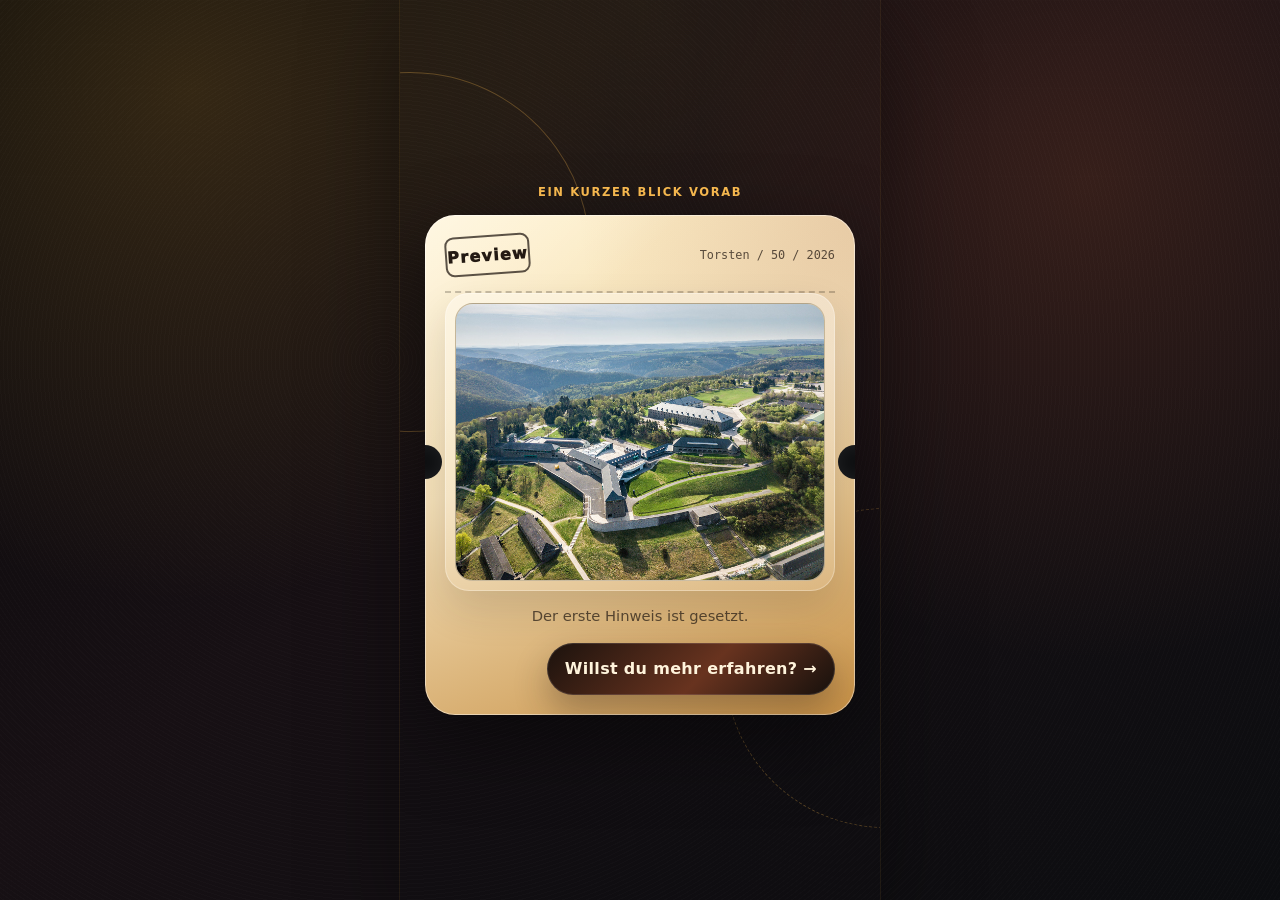
<file: index.html>
<!doctype html>
<html lang="de">
<head>
  <meta charset="utf-8">
  <meta name="viewport" content="width=device-width, initial-scale=1">
  <title>Torsten 50 Tour</title>
  <meta name="description" content="Eine geheimnisvolle Geburtstagskarte für Torsten zum 50.">
  <link rel="stylesheet" href="styles.css">
</head>
<body>
  <main class="page-frame">
    <section class="photo-intro" id="photoIntro" aria-labelledby="photo-title">
      <div class="grain" aria-hidden="true"></div>
      <div class="orbit orbit-one" aria-hidden="true"></div>
      <div class="orbit orbit-two" aria-hidden="true"></div>

      <div class="photo-intro-inner">
        <p class="eyebrow">Ein kurzer Blick vorab</p>

        <div class="photo-card">
          <div class="photo-card-top">
            <span class="photo-stamp">Preview</span>
            <span class="photo-serial">Torsten / 50 / 2026</span>
          </div>

          <div class="photo-stage-wrap">
            <div class="photo-stage" aria-label="Foto-Vorschau">
              <img
                src="Bild.jpg"
                alt="Foto-Vorschau für Torstens Geburtstagskarte"
                class="intro-photo">
            </div>
          </div>

          <p class="photo-hint">
            Der erste Hinweis ist gesetzt.
          </p>

          <div class="photo-action-row">
            <button class="photo-next-button" type="button" data-enter-card>
              Willst du mehr erfahren? <span aria-hidden="true">→</span>
            </button>
          </div>
        </div>
      </div>
    </section>

    <div class="main-content" id="mainContent" hidden>
      <section class="hero" id="start" aria-labelledby="hero-title">
        <div class="orbit orbit-three" aria-hidden="true"></div>

        <div class="hero-inner">
          <p class="eyebrow">Backstage-Zugang freigegeben</p>

          <div class="ticket" aria-label="Geburtstagskarte für Torsten">
            <div class="ticket-top">
              <span class="stamp">T-50</span>
              <span class="serial">No. 1976-2026</span>
            </div>

            <div class="main-mark">
              <span class="number">50</span>
              <span class="route-line" aria-hidden="true"></span>
            </div>

            <h1 id="hero-title">Hallo Torsten.</h1>
            <p class="lead">
              50 Jahre. Viel erlebt.
              Und noch lange nicht fertig.
            </p>

            <div class="badge-row" aria-label="Hinweise auf die Reise">
              <span class="badge">🥾 Wandern</span>
              <span class="badge">🍺 Bier</span>
              <span class="badge">🍖 Essen</span>
              <span class="badge">🧭 Ausflug</span>
            </div>

            <button class="reveal-button" type="button" data-reveal>
              Geheimnis öffnen
            </button>
          </div>

          <p class="under-note">
            Keine Sorge. Es ist alles vorbereitet. Nur noch nicht alles verraten.
          </p>
        </div>
      </section>

      <section class="details" id="details" aria-labelledby="details-title" hidden>
        <div class="details-shell">
          <header class="details-header">
            <p class="eyebrow">Torsten 50 Tour</p>
            <h2 id="details-title">Der Plan ist fast entschlüsselt.</h2>
            <p>
              Ein Ausflug ist vorbereitet. Das Ziel steht fest.
              Das genaue Datum bleibt noch geheim.
            </p>
          </header>

          <section class="pass" aria-label="Tourpass mit Hinweisen">
            <div class="pass-title">
              <span>Backstage-Pass</span>
              <strong>gültig für einen sehr guten Tag</strong>
            </div>

            <div class="perforation" aria-hidden="true"></div>

            <div class="clue-grid">
              <article class="clue">
                <span class="clue-icon">🧭</span>
                <div>
                  <h3>Ausflugsziel</h3>
                  <p>Bekannt. Aber noch nicht für alle. Ein bisschen Spannung muss bleiben.</p>
                </div>
              </article>

              <article class="clue">
                <span class="clue-icon">🌒</span>
                <div>
                  <h3>Datum</h3>
                  <p>Noch unbekannt. Die Wanderschuhe sollten trotzdem bereitstehen.</p>
                </div>
              </article>

              <article class="clue">
                <span class="clue-icon">👥</span>
                <div>
                  <h3>Teilnehmer</h3>
                  <p>Zum Teil bekannt. Der Rest wird später aufgedeckt.</p>
                </div>
              </article>

              <article class="clue">
                <span class="clue-icon">🏨</span>
                <div>
                  <h3>Übernachtung</h3>
                  <p>Hotel bekannt. Ein Schlafplatz ist also gesichert.</p>
                </div>
              </article>

              <article class="clue">
                <span class="clue-icon">🍽️</span>
                <div>
                  <h3>Abendessen</h3>
                  <p>Restaurant bekannt. Der Abend endet nicht mit einem Zufallsplan.</p>
                </div>
              </article>
            </div>
          </section>

          <section class="message-panel" aria-label="Geburtstagsbotschaft">
            <div class="vinyl" aria-hidden="true"></div>
            <div>
              <h2>50 Jahre. Kein leiser Meilenstein.</h2>
              <p>
                Bier, Essen, atemberaubende Aussichten und ein Abend für die Geschichtsbücher.
              </p>
              <p>
                Durst nicht übertreiben. Aber auch nicht komplett ignorieren.
              </p>
            </div>
          </section>

          <section class="final-note" aria-label="Abschluss">
            <p class="large">Alles Weitere wird rechtzeitig enthüllt.</p>
            <p>
              Bis dahin gilt:<br>
              Schuhe bereitstellen. Vorfreude bewahren und hoffen, dass keiner Wehwehchen hat...
            </p>
          </section>

          <section class="sponsor-section" aria-label="Sponsoren">
            <button class="sponsor-card" type="button" data-sponsor-card aria-expanded="false">
              <span class="sponsor-face sponsor-front">
                <span class="sponsor-kicker">Kleingedrucktes</span>
                <strong>Sponsoring by</strong>
                <span class="sponsor-hint">antippen für Details</span>
              </span>

              <span class="sponsor-face sponsor-back">
                <span class="sponsor-kicker">Sponsoring by</span>
                <strong>Die Möglichmacher</strong>

                <span class="sponsor-list">
                  <span class="sponsor-name">Harald, Nicole und Kaya</span>
                  <span class="sponsor-name">Nachbar Axel</span>
                  <span class="sponsor-name">Lia, Pawel, Karin und Alex</span>
                  <span class="sponsor-name">Markus und Heike</span>
                  <span class="sponsor-name">Andreas, Angi, Nena und Paula</span>
                </span>

                <span class="sponsor-hint">nochmal tippen</span>
              </span>
            </button>
          </section>

          <button class="back-button" type="button" data-back>
            Zurück zur Begrüßung
          </button>
        </div>
      </section>
    </div>
  </main>

  <script src="script.js"></script>
</body>
</html>
</file>
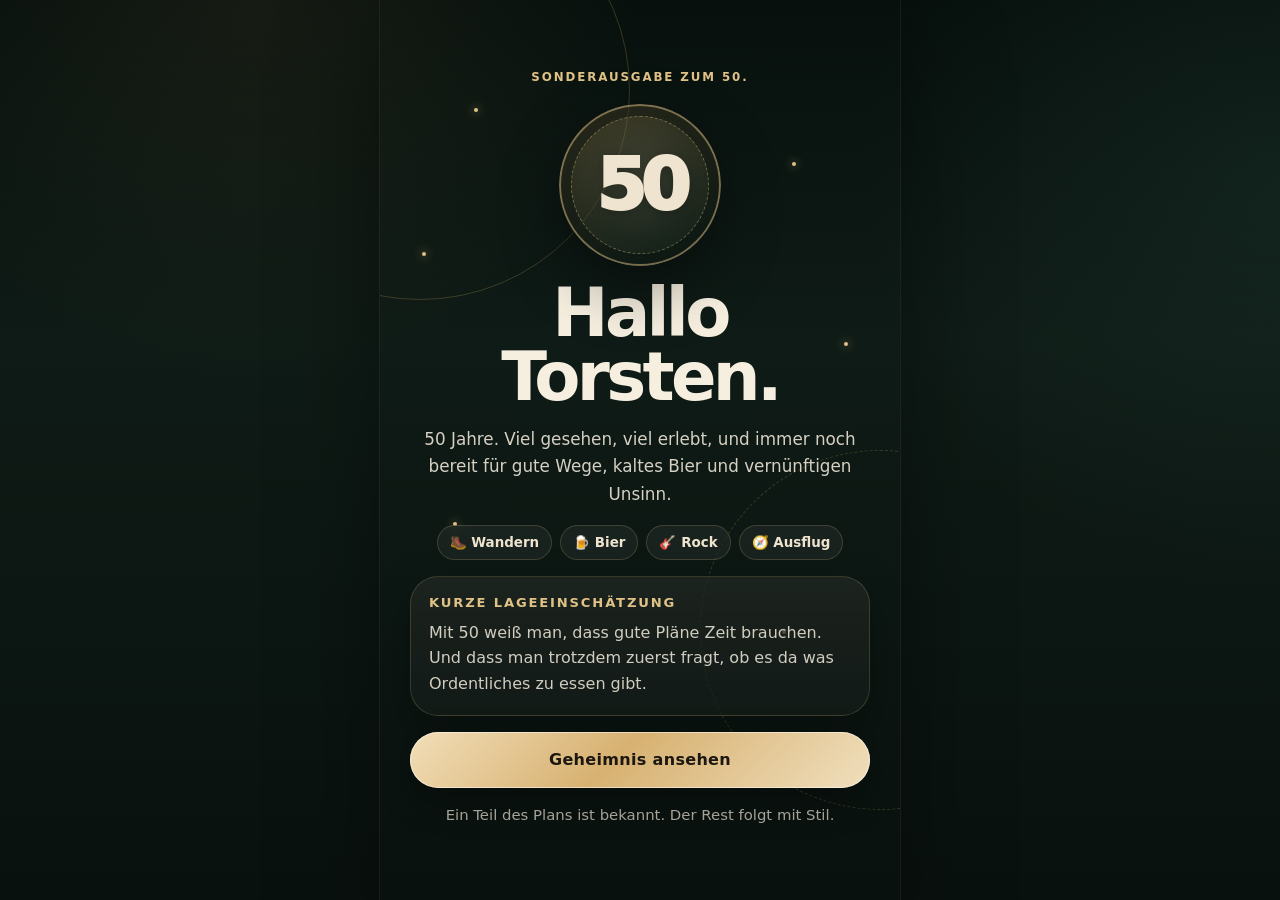
<file: version2 /index.html>
<!doctype html>
<html lang="de">
<head>
  <meta charset="utf-8">
  <meta name="viewport" content="width=device-width, initial-scale=1">
  <title>Torsten 50 – Version 4</title>
  <meta name="description" content="Eine geheimnisvolle Geburtstagskarte für Torsten zum 50.">
  <link rel="stylesheet" href="styles.css">
</head>
<body>
  <main class="page">
    <section class="cover" id="start" aria-labelledby="cover-title">
      <div class="sky" aria-hidden="true">
        <span class="star star-1"></span>
        <span class="star star-2"></span>
        <span class="star star-3"></span>
        <span class="star star-4"></span>
        <span class="star star-5"></span>
        <span class="star star-6"></span>
      </div>

      <div class="topo topo-one" aria-hidden="true"></div>
      <div class="topo topo-two" aria-hidden="true"></div>

      <div class="cover-inner">
        <p class="overline">Sonderausgabe zum 50.</p>

        <div class="crest" aria-hidden="true">
          <div class="crest-ring">
            <span>50</span>
          </div>
        </div>

        <h1 id="cover-title">Hallo Torsten.</h1>

        <p class="intro">
          50 Jahre.
          Viel gesehen, viel erlebt,
          und immer noch bereit für gute Wege, kaltes Bier und vernünftigen Unsinn.
        </p>

        <div class="micro-tags" aria-label="Themen der Karte">
          <span>🥾 Wandern</span>
          <span>🍺 Bier</span>
          <span>🎸 Rock</span>
          <span>🧭 Ausflug</span>
        </div>

        <div class="cover-card">
          <p class="cover-card-title">Kurze Lageeinschätzung</p>
          <p>
            Mit 50 weiß man, dass gute Pläne Zeit brauchen.
            Und dass man trotzdem zuerst fragt, ob es da was Ordentliches zu essen gibt.
          </p>
        </div>

        <button class="open-button" type="button" data-open>
          Geheimnis ansehen
        </button>

        <p class="hint">
          Ein Teil des Plans ist bekannt. Der Rest folgt mit Stil.
        </p>
      </div>
    </section>

    <section class="reveal" id="reveal" aria-labelledby="reveal-title" hidden>
      <div class="reveal-inner">
        <header class="section-head">
          <p class="overline">Route freigegeben</p>
          <h2 id="reveal-title">Der Plan steht. Nur nicht komplett öffentlich.</h2>
          <p>
            Ein Ausflug ist vorbereitet.
            Ziel bekannt. Datum noch offen.
            Hotel und Restaurant stehen.
            Die Mannschaft ist zum Teil bekannt.
            Der Rest bleibt bis auf Weiteres angenehm geheim.
          </p>
        </header>

        <section class="route-board" aria-label="Hinweise zur Reise">
          <div class="route-board-head">
            <span class="small-label">Tourplan</span>
            <span class="small-note">für einen sehr guten Tag</span>
          </div>

          <div class="route-list">
            <article class="stop">
              <div class="stop-pin">1</div>
              <div class="stop-content">
                <h3>Ausflugsziel</h3>
                <p>Bekannt. Aber noch nicht für alle. Ein bisschen Spannung gehört dazu.</p>
              </div>
            </article>

            <article class="stop">
              <div class="stop-pin">2</div>
              <div class="stop-content">
                <h3>Datum</h3>
                <p>Unbekannt. Noch. Das sorgt für Vorfreude und verhindert unnötige Kalenderdiskussionen.</p>
              </div>
            </article>

            <article class="stop">
              <div class="stop-pin">3</div>
              <div class="stop-content">
                <h3>Teilnehmer</h3>
                <p>Zum Teil bekannt. Der Rest taucht rechtzeitig auf. Hoffentlich ausgeschlafen.</p>
              </div>
            </article>

            <article class="stop">
              <div class="stop-pin">4</div>
              <div class="stop-content">
                <h3>Übernachtung</h3>
                <p>Hotel bekannt. Schlafplatz gesichert. Mit 50 muss man nicht mehr so tun, als wäre eine Bank im Freien romantisch genug.</p>
              </div>
            </article>

            <article class="stop">
              <div class="stop-pin">5</div>
              <div class="stop-content">
                <h3>Abendessen</h3>
                <p>Restaurant bekannt. Der Tag endet also mit Plan, Stil und etwas Besserem als einer Notlösung.</p>
              </div>
            </article>
          </div>
        </section>

        <section class="quote-panel" aria-label="Geburtstagsbotschaft">
          <div class="quote-mark">“</div>
          <div class="quote-content">
            <h2>50 ist kein Rückzug. Das ist nur besseres Timing.</h2>
            <p>
              Rock, Aussicht, gutes Essen und ein Abend, der nicht nach Pflichtprogramm klingt.
            </p>
            <p>
              Wanderschuhe bereithalten.
              Den Durst nicht übertreiben.
              Aber auch nicht völlig ignorieren.
            </p>
          </div>
        </section>

        <section class="extras" aria-label="Weitere Hinweise">
          <article class="extra-card">
            <h3>Was man mitbringen sollte</h3>
            <p>Humor. Neugier. Etwas Kondition. Und die seltene Fähigkeit, einen guten Plan nicht kaputtzureden.</p>
          </article>

          <article class="extra-card">
            <h3>Was man mit 50 gelernt hat</h3>
            <p>Dass gute Schuhe wichtig sind. Dass gutes Essen wichtiger ist. Und dass man beides mit Aussicht noch besser findet.</p>
          </article>
        </section>

        <section class="final-block" aria-label="Abschluss">
          <p class="final-big">Alles Weitere wird rechtzeitig enthüllt.</p>
          <p class="final-small">
            Bis dahin gilt: Schuhe bereithalten. Glas nicht verlieren. Haltung bewahren.
          </p>
        </section>

        <button class="back-button" type="button" data-back>
          Zurück zur Begrüßung
        </button>
      </div>
    </section>
  </main>

  <script src="script.js"></script>
</body>
</html>
</file>
<file: styles.css>
:root {
  --bg: #0d0e10;
  --bg-soft: #171318;
  --paper: #f3dfb8;
  --paper-deep: #d6b16d;
  --gold: #d49a33;
  --amber: #ffbf52;
  --rust: #9d4f2f;
  --ink: #241a13;
  --cream: #fff4dc;
  --muted: #b9a78e;
  --line: rgba(255, 191, 82, 0.28);
  --shadow: rgba(0, 0, 0, 0.42);
  --radius-xl: 30px;
  --radius-lg: 20px;
  --radius-md: 16px;
}

* {
  box-sizing: border-box;
}

html {
  scroll-behavior: smooth;
  background: #050506;
}

body {
  margin: 0;
  min-width: 320px;
  color: var(--cream);
  background:
    radial-gradient(circle at 15% 10%, rgba(212, 154, 51, 0.20), transparent 32rem),
    radial-gradient(circle at 85% 20%, rgba(157, 79, 47, 0.24), transparent 30rem),
    linear-gradient(145deg, #09090a 0%, #171014 46%, #0c0d10 100%);
  font-family: Inter, ui-sans-serif, system-ui, -apple-system, BlinkMacSystemFont, "Segoe UI", sans-serif;
  overflow-x: hidden;
}

body::before {
  content: "";
  position: fixed;
  inset: 0;
  pointer-events: none;
  opacity: 0.14;
  background-image:
    linear-gradient(rgba(255, 255, 255, 0.07) 1px, transparent 1px),
    linear-gradient(90deg, rgba(255, 255, 255, 0.05) 1px, transparent 1px);
  background-size: 44px 44px;
  mask-image: linear-gradient(to bottom, black, transparent 80%);
}

button {
  font: inherit;
}

[hidden] {
  display: none !important;
}

.page-frame {
  width: 100%;
  max-width: 480px;
  min-height: 100svh;
  margin: 0 auto;
  position: relative;
  overflow: hidden;
  background:
    radial-gradient(circle at 50% 0%, rgba(255, 191, 82, 0.08), transparent 22rem),
    rgba(13, 14, 16, 0.12);
}

.grain {
  position: fixed;
  inset: 0;
  z-index: -2;
  pointer-events: none;
  opacity: 0.24;
  background:
    repeating-radial-gradient(circle at 30% 40%, rgba(255,255,255,0.05) 0 1px, transparent 1px 4px);
  mix-blend-mode: overlay;
}

.orbit {
  position: absolute;
  border: 1px solid var(--line);
  border-radius: 999px;
  transform: rotate(-14deg);
  pointer-events: none;
}

.orbit-one {
  width: 360px;
  height: 360px;
  top: 8%;
  left: -170px;
}

.orbit-two {
  width: 320px;
  height: 320px;
  right: -165px;
  bottom: 8%;
  border-style: dashed;
  animation: drift 16s ease-in-out infinite alternate;
}

.orbit-three {
  width: 300px;
  height: 300px;
  top: 6%;
  right: -150px;
  border-style: dashed;
  animation: drift 14s ease-in-out infinite alternate-reverse;
}

.eyebrow {
  margin: 0;
  color: var(--amber);
  text-transform: uppercase;
  letter-spacing: 0.14em;
  font-size: 0.72rem;
  font-weight: 800;
  text-align: center;
}

/* Foto-Intro */

.photo-intro {
  position: relative;
  min-height: 100svh;
  display: grid;
  place-items: center;
  padding: 24px 14px;
  isolation: isolate;
  transition:
    opacity 520ms ease,
    transform 520ms ease,
    filter 520ms ease;
}

.photo-intro.is-leaving {
  opacity: 0;
  transform: scale(0.965) translateY(-18px);
  filter: blur(10px);
  pointer-events: none;
}

.photo-intro-inner {
  width: 100%;
  max-width: 430px;
  display: grid;
  gap: 16px;
  justify-items: center;
}

.photo-card {
  width: 100%;
  position: relative;
  padding: 20px;
  color: var(--ink);
  background:
    linear-gradient(135deg, rgba(255,255,255,0.48), transparent 28%),
    radial-gradient(circle at 100% 0%, rgba(157, 79, 47, 0.18), transparent 42%),
    linear-gradient(160deg, #fff0c9, var(--paper) 44%, #c79045 100%);
  border-radius: var(--radius-xl);
  box-shadow:
    0 26px 80px var(--shadow),
    inset 0 0 0 1px rgba(255,255,255,0.45);
  overflow: hidden;
}

.photo-card::before,
.photo-card::after {
  content: "";
  position: absolute;
  top: 46%;
  width: 34px;
  height: 34px;
  background: var(--bg);
  border-radius: 999px;
  box-shadow: inset 0 0 18px rgba(255,255,255,0.08);
}

.photo-card::before {
  left: -17px;
}

.photo-card::after {
  right: -17px;
}

.photo-card-top {
  display: flex;
  justify-content: space-between;
  gap: 10px;
  align-items: center;
  padding-bottom: 16px;
  border-bottom: 2px dashed rgba(36, 26, 19, 0.24);
}

.photo-stamp {
  display: inline-flex;
  align-items: center;
  justify-content: center;
  min-width: 82px;
  height: 40px;
  border: 2px solid rgba(36, 26, 19, 0.74);
  border-radius: 9px;
  transform: rotate(-4deg);
  font-weight: 950;
  letter-spacing: 0.08em;
}

.photo-serial {
  font-family: ui-monospace, SFMono-Regular, Menlo, Consolas, monospace;
  font-size: 0.74rem;
  opacity: 0.74;
  text-align: right;
}

.photo-title {
  margin: 18px 0 8px;
  font-size: clamp(2.1rem, 9vw, 3.1rem);
  line-height: 0.98;
  letter-spacing: -0.05em;
}

.photo-copy {
  margin: 0 0 16px;
  color: rgba(36, 26, 19, 0.84);
  font-size: 1rem;
  line-height: 1.5;
  font-weight: 650;
}

.photo-stage-wrap {
  width: fit-content;
  max-width: 100%;
  margin: 0 auto;
  padding: 10px;
  border-radius: 24px;
  background:
    linear-gradient(180deg, rgba(255,255,255,0.35), rgba(255,255,255,0.12));
  box-shadow:
    inset 0 0 0 1px rgba(255,255,255,0.28),
    0 18px 40px rgba(36, 26, 19, 0.14);
}

.photo-stage {
  width: fit-content;
  max-width: 100%;
  height: auto;
  min-height: 0;
  overflow: hidden;
  border-radius: 18px;
  background:
    radial-gradient(circle at 50% 30%, rgba(255,255,255,0.48), transparent 48%),
    linear-gradient(180deg, rgba(36, 26, 19, 0.06), rgba(36, 26, 19, 0.18)),
    #ead9b7;
  border: 1px solid rgba(36, 26, 19, 0.12);
  display: block;
}

.intro-photo {
  display: block;
  width: auto;
  height: auto;
  max-width: 100%;
  max-height: min(58svh, 560px);
  object-fit: contain;
  border-radius: 16px;
  -webkit-user-drag: none;
  user-select: none;
}

.photo-hint {
  margin: 14px 0 0;
  color: rgba(36, 26, 19, 0.72);
  font-size: 0.92rem;
  line-height: 1.45;
  text-align: center;
}

.photo-action-row {
  display: flex;
  justify-content: flex-end;
  margin-top: 16px;
}

.photo-next-button {
  min-height: 52px;
  padding: 0 18px;
  border: 0;
  border-radius: 999px;
  color: var(--cream);
  background:
    linear-gradient(135deg, #1b120d, #68331f 55%, #16100c);
  box-shadow:
    0 16px 34px rgba(36, 26, 19, 0.32),
    inset 0 0 0 1px rgba(255,255,255,0.12);
  font-weight: 900;
  letter-spacing: 0.02em;
  cursor: pointer;
  transition: transform 180ms ease, filter 180ms ease;
}

.photo-next-button:hover {
  transform: translateY(-2px);
  filter: brightness(1.04);
}

.photo-next-button:active {
  transform: translateY(1px);
}

/* Hauptinhalt */

.main-content {
  animation: mainContentIn 680ms ease both;
}

.hero {
  position: relative;
  min-height: 100svh;
  display: grid;
  place-items: center;
  padding: 26px 14px;
  isolation: isolate;
}

.hero-inner {
  width: 100%;
  max-width: 430px;
  display: grid;
  gap: 16px;
  justify-items: center;
}

.ticket {
  width: 100%;
  position: relative;
  padding: 20px;
  color: var(--ink);
  background:
    linear-gradient(135deg, rgba(255,255,255,0.48), transparent 28%),
    radial-gradient(circle at 100% 0%, rgba(157, 79, 47, 0.18), transparent 42%),
    linear-gradient(160deg, #fff0c9, var(--paper) 44%, #c79045 100%);
  border-radius: var(--radius-xl);
  box-shadow:
    0 26px 80px var(--shadow),
    inset 0 0 0 1px rgba(255,255,255,0.45);
  overflow: hidden;
}

.ticket::before,
.ticket::after {
  content: "";
  position: absolute;
  top: 52%;
  width: 34px;
  height: 34px;
  background: var(--bg);
  border-radius: 999px;
  box-shadow: inset 0 0 18px rgba(255,255,255,0.08);
}

.ticket::before {
  left: -17px;
}

.ticket::after {
  right: -17px;
}

.ticket-top {
  display: flex;
  justify-content: space-between;
  gap: 10px;
  align-items: center;
  padding-bottom: 16px;
  border-bottom: 2px dashed rgba(36, 26, 19, 0.24);
}

.stamp {
  display: inline-flex;
  align-items: center;
  justify-content: center;
  min-width: 70px;
  height: 40px;
  border: 2px solid rgba(36, 26, 19, 0.74);
  border-radius: 9px;
  transform: rotate(-5deg);
  font-weight: 950;
  letter-spacing: 0.08em;
}

.serial {
  font-family: ui-monospace, SFMono-Regular, Menlo, Consolas, monospace;
  font-size: 0.74rem;
  opacity: 0.74;
}

.main-mark {
  display: grid;
  grid-template-columns: auto 1fr;
  align-items: center;
  gap: 14px;
  margin: 20px 0 8px;
}

.number {
  font-size: clamp(5rem, 26vw, 7.8rem);
  line-height: 0.82;
  letter-spacing: -0.1em;
  font-weight: 1000;
  color: #1b120d;
  text-shadow: 4px 4px 0 rgba(255,255,255,0.24);
}

.route-line {
  height: 76px;
  border: 2px solid rgba(36, 26, 19, 0.32);
  border-left: 0;
  border-bottom: 0;
  border-radius: 0 42px 0 0;
  position: relative;
}

.route-line::before,
.route-line::after {
  content: "";
  position: absolute;
  width: 12px;
  height: 12px;
  border-radius: 999px;
  background: var(--rust);
}

.route-line::before {
  top: -7px;
  left: -2px;
}

.route-line::after {
  right: -7px;
  bottom: -3px;
  background: #1b120d;
}

h1,
h2,
h3,
p {
  margin-top: 0;
}

#hero-title {
  margin-bottom: 10px;
  font-size: clamp(2.55rem, 11vw, 4rem);
  line-height: 0.95;
  letter-spacing: -0.055em;
}

.lead {
  margin-bottom: 20px;
  max-width: 28rem;
  color: rgba(36, 26, 19, 0.84);
  font-size: 1.04rem;
  line-height: 1.5;
  font-weight: 650;
}

.badge-row {
  display: flex;
  flex-wrap: wrap;
  gap: 8px;
  margin-bottom: 22px;
}

.badge {
  padding: 9px 10px;
  border: 1px solid rgba(36, 26, 19, 0.18);
  border-radius: 999px;
  background: rgba(255,255,255,0.22);
  font-weight: 800;
  font-size: 0.82rem;
}

.reveal-button,
.back-button {
  width: 100%;
  min-height: 54px;
  border: 0;
  border-radius: 999px;
  color: var(--cream);
  background:
    linear-gradient(135deg, #1b120d, #68331f 55%, #16100c);
  box-shadow:
    0 16px 34px rgba(36, 26, 19, 0.32),
    inset 0 0 0 1px rgba(255,255,255,0.12);
  font-weight: 900;
  letter-spacing: 0.03em;
  cursor: pointer;
  transition: transform 180ms ease, filter 180ms ease;
}

.reveal-button:hover,
.back-button:hover {
  transform: translateY(-2px);
  filter: brightness(1.08);
}

.reveal-button:active,
.back-button:active {
  transform: translateY(1px);
}

.under-note {
  max-width: 24rem;
  margin: 0;
  color: var(--muted);
  text-align: center;
  line-height: 1.5;
  font-size: 0.95rem;
}

.details {
  padding: 22px 14px 42px;
}

.details-shell {
  width: 100%;
  max-width: 430px;
  margin: 0 auto;
  display: grid;
  gap: 16px;
}

.details-header {
  padding: 18px 2px 4px;
}

.details-header h2 {
  margin-bottom: 12px;
  font-size: clamp(2.05rem, 9vw, 3.3rem);
  line-height: 0.98;
  letter-spacing: -0.055em;
}

.details-header p {
  color: rgba(255, 244, 220, 0.78);
  line-height: 1.6;
  font-size: 1rem;
}

.pass,
.message-panel,
.final-note {
  border: 1px solid rgba(255, 191, 82, 0.22);
  background:
    linear-gradient(135deg, rgba(255, 244, 220, 0.08), rgba(255, 244, 220, 0.03)),
    rgba(13, 14, 16, 0.62);
  box-shadow: 0 22px 70px rgba(0,0,0,0.24);
  backdrop-filter: blur(14px);
}

.pass {
  border-radius: var(--radius-xl);
  overflow: hidden;
}

.pass-title {
  display: flex;
  justify-content: space-between;
  align-items: start;
  gap: 14px;
  padding: 16px;
  background: rgba(255, 191, 82, 0.10);
}

.pass-title span {
  font-size: 1rem;
  font-weight: 950;
  text-transform: uppercase;
  letter-spacing: 0.08em;
}

.pass-title strong {
  max-width: 12rem;
  color: var(--muted);
  font-size: 0.8rem;
  line-height: 1.35;
  text-align: right;
}

.perforation {
  height: 18px;
  background:
    radial-gradient(circle, var(--bg) 0 6px, transparent 7px) 0 50% / 24px 18px repeat-x,
    linear-gradient(90deg, transparent, rgba(255,191,82,0.28), transparent);
  opacity: 0.85;
}

.clue-grid {
  display: grid;
  gap: 12px;
  padding: 14px;
}

.clue {
  display: grid;
  grid-template-columns: 44px 1fr;
  gap: 12px;
  padding: 14px;
  border-radius: var(--radius-lg);
  background: rgba(255,255,255,0.055);
  border: 1px solid rgba(255,255,255,0.09);
  animation: rise 520ms ease both;
}

.clue:nth-child(2) { animation-delay: 70ms; }
.clue:nth-child(3) { animation-delay: 140ms; }
.clue:nth-child(4) { animation-delay: 210ms; }
.clue:nth-child(5) { animation-delay: 280ms; }

.clue-icon {
  display: grid;
  place-items: center;
  width: 44px;
  height: 44px;
  border-radius: 15px;
  background: rgba(255, 191, 82, 0.13);
  font-size: 1.4rem;
}

.clue h3 {
  margin-bottom: 5px;
  color: var(--amber);
  font-size: 1rem;
}

.clue p {
  margin-bottom: 0;
  color: rgba(255, 244, 220, 0.78);
  line-height: 1.5;
  font-size: 0.95rem;
}

.message-panel {
  position: relative;
  display: grid;
  grid-template-columns: 60px 1fr;
  gap: 14px;
  padding: 16px;
  border-radius: var(--radius-xl);
  overflow: hidden;
}

.message-panel h2 {
  margin-bottom: 10px;
  color: var(--paper);
  font-size: clamp(1.45rem, 6vw, 2rem);
  line-height: 1.08;
  letter-spacing: -0.035em;
}

.message-panel p {
  color: rgba(255, 244, 220, 0.78);
  line-height: 1.58;
  font-size: 0.96rem;
}

.vinyl {
  width: 58px;
  height: 58px;
  margin-top: 4px;
  border-radius: 999px;
  background:
    radial-gradient(circle, var(--amber) 0 7px, #171318 8px 13px, transparent 14px),
    repeating-radial-gradient(circle, #111 0 7px, #292127 8px 10px);
  box-shadow: 0 0 0 1px rgba(255,255,255,0.13);
  animation: spin 9s linear infinite;
}

.final-note {
  padding: 18px;
  border-radius: var(--radius-xl);
}

.final-note p {
  margin-bottom: 0;
  color: rgba(255, 244, 220, 0.76);
  line-height: 1.55;
  font-size: 0.96rem;
}

.final-note .large {
  margin-bottom: 8px;
  color: var(--paper);
  font-size: clamp(1.35rem, 5vw, 1.9rem);
  font-weight: 950;
  line-height: 1.1;
}

/* Sponsored by */

.sponsor-section {
  perspective: 1000px;
}

.sponsor-card {
  width: 100%;
  position: relative;
  display: grid;
  border: 0;
  padding: 0;
  border-radius: var(--radius-xl);
  background: transparent;
  color: var(--cream);
  cursor: pointer;
  transform-style: preserve-3d;
}

.sponsor-face {
  grid-area: 1 / 1;
  width: 100%;
  min-height: 210px;
  display: grid;
  place-items: center;
  gap: 10px;
  padding: 22px 18px;
  border-radius: var(--radius-xl);
  border: 1px solid rgba(255, 191, 82, 0.24);
  background:
    radial-gradient(circle at 18% 18%, rgba(255, 191, 82, 0.18), transparent 34%),
    radial-gradient(circle at 86% 12%, rgba(157, 79, 47, 0.22), transparent 30%),
    linear-gradient(135deg, rgba(255, 244, 220, 0.09), rgba(255, 244, 220, 0.03)),
    rgba(13, 14, 16, 0.76);
  box-shadow:
    0 22px 70px rgba(0, 0, 0, 0.24),
    inset 0 0 0 1px rgba(255,255,255,0.05);
  backface-visibility: hidden;
  transition: transform 520ms ease, filter 220ms ease;
  text-align: center;
  overflow: hidden;
}

.sponsor-face::before {
  content: "";
  position: absolute;
  inset: 12px;
  border: 1px dashed rgba(255, 191, 82, 0.22);
  border-radius: calc(var(--radius-xl) - 8px);
  pointer-events: none;
}

.sponsor-front {
  position: relative;
}

.sponsor-back {
  position: relative;
  transform: rotateY(180deg);
}

.sponsor-card.is-flipped .sponsor-front {
  transform: rotateY(-180deg);
}

.sponsor-card.is-flipped .sponsor-back {
  transform: rotateY(0);
}

.sponsor-card:hover .sponsor-face {
  filter: brightness(1.06);
}

.sponsor-card:focus-visible {
  outline: 3px solid rgba(255, 191, 82, 0.72);
  outline-offset: 4px;
}

.sponsor-kicker {
  color: var(--amber);
  text-transform: uppercase;
  letter-spacing: 0.16em;
  font-size: 0.72rem;
  font-weight: 900;
}

.sponsor-face strong {
  color: var(--paper);
  font-size: clamp(1.35rem, 5.5vw, 1.9rem);
  line-height: 1.08;
  letter-spacing: -0.035em;
}

.sponsor-hint {
  color: rgba(255, 244, 220, 0.62);
  font-size: 0.82rem;
  font-weight: 700;
}

.sponsor-list {
  width: 100%;
  display: grid;
  gap: 8px;
  margin: 2px 0;
}

.sponsor-name {
  position: relative;
  display: block;
  width: 100%;
  padding: 10px 12px;
  border-radius: 14px;
  color: rgba(255, 244, 220, 0.9);
  background:
    linear-gradient(135deg, rgba(255, 191, 82, 0.16), rgba(255, 244, 220, 0.055)),
    rgba(255, 255, 255, 0.045);
  border: 1px solid rgba(255, 191, 82, 0.18);
  box-shadow:
    inset 0 0 0 1px rgba(255,255,255,0.035),
    0 8px 18px rgba(0,0,0,0.16);
  font-size: 0.93rem;
  line-height: 1.28;
  font-weight: 800;
  overflow: hidden;
}

.sponsor-name::before {
  content: "★";
  display: inline-block;
  margin-right: 7px;
  color: var(--amber);
  font-size: 0.74rem;
  transform: translateY(-1px);
}

.sponsor-name::after {
  content: "";
  position: absolute;
  top: 0;
  left: -45%;
  width: 40%;
  height: 100%;
  background: linear-gradient(
    90deg,
    transparent,
    rgba(255,255,255,0.16),
    transparent
  );
  transform: skewX(-18deg);
  transition: left 650ms ease;
}

.sponsor-card.is-flipped .sponsor-name::after {
  left: 120%;
}

.back-button {
  margin-top: 4px;
  background: rgba(255, 244, 220, 0.08);
  border: 1px solid rgba(255, 191, 82, 0.23);
}

.is-revealed .details {
  animation: revealPage 520ms ease both;
}

@keyframes revealPage {
  from {
    opacity: 0;
    transform: translateY(18px);
  }
  to {
    opacity: 1;
    transform: translateY(0);
  }
}

@keyframes rise {
  from {
    opacity: 0;
    transform: translateY(14px);
  }
  to {
    opacity: 1;
    transform: translateY(0);
  }
}

@keyframes drift {
  from {
    transform: rotate(-14deg) translate3d(0, 0, 0);
  }
  to {
    transform: rotate(-7deg) translate3d(-10px, 18px, 0);
  }
}

@keyframes spin {
  to {
    transform: rotate(360deg);
  }
}

@keyframes mainContentIn {
  from {
    opacity: 0;
    transform: translateY(14px);
  }
  to {
    opacity: 1;
    transform: translateY(0);
  }
}

@media (min-width: 520px) {
  .page-frame {
    box-shadow:
      0 0 0 1px rgba(255, 191, 82, 0.08),
      0 30px 90px rgba(0, 0, 0, 0.42);
  }

  .photo-intro,
  .hero,
  .details {
    padding-inline: 20px;
  }
}

@media (prefers-reduced-motion: reduce) {
  html {
    scroll-behavior: auto;
  }

  *,
  *::before,
  *::after {
    animation-duration: 1ms !important;
    animation-iteration-count: 1 !important;
    transition-duration: 1ms !important;
  }
}
</file>
<file: version2 /styles.css>
:root {
  --bg: #08110e;
  --bg-deep: #050b09;
  --forest: #10201a;
  --forest-soft: #183128;
  --pine: #234238;
  --brass: #c9a25f;
  --brass-soft: #e0c287;
  --cream: #f6efe0;
  --paper: #eee4cf;
  --ink: #1c1710;
  --mist: #c8c0b0;
  --line: rgba(201, 162, 95, 0.25);
  --shadow: rgba(0, 0, 0, 0.38);
  --radius-xl: 28px;
  --radius-lg: 20px;
  --radius-md: 14px;
  --max-width: 460px;
}

* {
  box-sizing: border-box;
}

html {
  scroll-behavior: smooth;
  background: var(--bg-deep);
}

body {
  margin: 0;
  min-width: 320px;
  color: var(--cream);
  font-family: Inter, ui-sans-serif, system-ui, -apple-system, BlinkMacSystemFont, "Segoe UI", sans-serif;
  background:
    radial-gradient(circle at 20% 0%, rgba(201, 162, 95, 0.08), transparent 24rem),
    radial-gradient(circle at 100% 20%, rgba(35, 66, 56, 0.28), transparent 26rem),
    linear-gradient(180deg, #07100d 0%, #0f1b16 38%, #09110e 100%);
  overflow-x: hidden;
}

body::before {
  content: "";
  position: fixed;
  inset: 0;
  pointer-events: none;
  opacity: 0.08;
  background-image:
    linear-gradient(rgba(255, 255, 255, 0.06) 1px, transparent 1px),
    linear-gradient(90deg, rgba(255, 255, 255, 0.04) 1px, transparent 1px);
  background-size: 40px 40px;
  mask-image: linear-gradient(to bottom, black, transparent 85%);
}

button {
  font: inherit;
}

.page {
  width: 100%;
  max-width: 520px;
  margin: 0 auto;
  min-height: 100svh;
  position: relative;
}

.cover {
  min-height: 100svh;
  position: relative;
  display: grid;
  place-items: center;
  padding: 28px 16px 32px;
  overflow: hidden;
}

.cover-inner,
.reveal-inner {
  width: 100%;
  max-width: var(--max-width);
  margin: 0 auto;
}

.cover-inner {
  display: grid;
  gap: 16px;
  justify-items: center;
  text-align: center;
  position: relative;
  z-index: 2;
}

.sky {
  position: absolute;
  inset: 0;
  pointer-events: none;
}

.star {
  position: absolute;
  width: 4px;
  height: 4px;
  border-radius: 999px;
  background: var(--brass-soft);
  box-shadow: 0 0 10px rgba(224, 194, 135, 0.9);
  animation: twinkle 4.5s ease-in-out infinite;
}

.star-1 { top: 12%; left: 18%; animation-delay: 0s; }
.star-2 { top: 18%; right: 20%; animation-delay: 1s; }
.star-3 { top: 28%; left: 8%; animation-delay: 2s; }
.star-4 { top: 38%; right: 10%; animation-delay: 1.6s; }
.star-5 { top: 58%; left: 14%; animation-delay: 2.8s; }
.star-6 { top: 70%; right: 22%; animation-delay: 0.8s; }

.topo {
  position: absolute;
  border: 1px solid var(--line);
  border-radius: 999px;
  pointer-events: none;
}

.topo-one {
  width: 420px;
  height: 420px;
  top: -120px;
  left: -170px;
  animation: drift 18s ease-in-out infinite alternate;
}

.topo-two {
  width: 360px;
  height: 360px;
  right: -160px;
  bottom: 90px;
  border-style: dashed;
  animation: drift 15s ease-in-out infinite alternate-reverse;
}

.overline {
  margin: 0;
  color: var(--brass-soft);
  text-transform: uppercase;
  letter-spacing: 0.16em;
  font-size: 0.74rem;
  font-weight: 800;
}

.crest {
  margin-top: 4px;
  display: grid;
  place-items: center;
}

.crest-ring {
  width: 162px;
  height: 162px;
  border-radius: 999px;
  position: relative;
  display: grid;
  place-items: center;
  background:
    radial-gradient(circle at 50% 45%, rgba(255,255,255,0.08), transparent 55%),
    linear-gradient(160deg, rgba(201, 162, 95, 0.28), rgba(16, 32, 26, 0.7));
  box-shadow:
    0 24px 60px var(--shadow),
    inset 0 0 0 2px rgba(224, 194, 135, 0.5),
    inset 0 0 0 12px rgba(6, 13, 10, 0.42);
}

.crest-ring::before {
  content: "";
  position: absolute;
  inset: 12px;
  border-radius: inherit;
  border: 1px dashed rgba(224, 194, 135, 0.4);
}

.crest-ring span {
  font-size: 4.5rem;
  line-height: 1;
  font-weight: 1000;
  letter-spacing: -0.08em;
  color: var(--paper);
  text-shadow: 0 2px 12px rgba(0, 0, 0, 0.25);
}

h1,
h2,
h3,
p {
  margin-top: 0;
}

h1 {
  margin-bottom: 0;
  font-size: clamp(2.8rem, 11vw, 4.2rem);
  line-height: 0.95;
  letter-spacing: -0.055em;
}

.intro {
  margin: 0;
  max-width: 31rem;
  color: rgba(246, 239, 224, 0.86);
  font-size: 1.05rem;
  line-height: 1.65;
}

.micro-tags {
  display: flex;
  flex-wrap: wrap;
  justify-content: center;
  gap: 8px;
}

.micro-tags span {
  padding: 9px 12px;
  border-radius: 999px;
  border: 1px solid rgba(224, 194, 135, 0.2);
  background: rgba(255, 255, 255, 0.05);
  color: var(--paper);
  font-size: 0.84rem;
  font-weight: 700;
  backdrop-filter: blur(8px);
}

.cover-card {
  width: 100%;
  padding: 18px;
  border-radius: var(--radius-xl);
  background:
    linear-gradient(180deg, rgba(255,255,255,0.07), rgba(255,255,255,0.03)),
    rgba(10, 19, 15, 0.72);
  border: 1px solid rgba(224, 194, 135, 0.18);
  box-shadow: 0 18px 45px rgba(0, 0, 0, 0.26);
  text-align: left;
}

.cover-card-title {
  margin-bottom: 10px;
  color: var(--brass-soft);
  font-size: 0.82rem;
  text-transform: uppercase;
  letter-spacing: 0.14em;
  font-weight: 800;
}

.cover-card p:last-child,
.cover-card > p:last-child {
  margin-bottom: 0;
  line-height: 1.6;
  color: rgba(246, 239, 224, 0.84);
}

.open-button,
.back-button {
  width: 100%;
  min-height: 56px;
  border: 0;
  border-radius: 999px;
  cursor: pointer;
  color: var(--ink);
  font-weight: 900;
  letter-spacing: 0.02em;
  background:
    linear-gradient(135deg, #f2deb8 0%, #d7b171 45%, #f0dfbd 100%);
  box-shadow:
    0 14px 34px rgba(0, 0, 0, 0.32),
    inset 0 0 0 1px rgba(255,255,255,0.5);
  transition: transform 180ms ease, filter 180ms ease, box-shadow 180ms ease;
}

.open-button:hover,
.back-button:hover {
  transform: translateY(-2px);
  filter: brightness(1.03);
  box-shadow:
    0 18px 38px rgba(0, 0, 0, 0.36),
    inset 0 0 0 1px rgba(255,255,255,0.5);
}

.open-button:active,
.back-button:active {
  transform: translateY(1px);
}

.hint {
  margin: 0;
  color: rgba(246, 239, 224, 0.66);
  font-size: 0.93rem;
  line-height: 1.5;
}

.reveal {
  padding: 12px 16px 44px;
}

.reveal-inner {
  display: grid;
  gap: 18px;
}

.section-head {
  padding: 18px 2px 4px;
}

.section-head h2 {
  margin-bottom: 12px;
  font-size: clamp(2.15rem, 9vw, 3.5rem);
  line-height: 0.98;
  letter-spacing: -0.05em;
}

.section-head p {
  margin-bottom: 0;
  line-height: 1.65;
  color: rgba(246, 239, 224, 0.8);
}

.route-board,
.quote-panel,
.extra-card,
.final-block {
  border: 1px solid rgba(224, 194, 135, 0.16);
  background:
    linear-gradient(180deg, rgba(255,255,255,0.06), rgba(255,255,255,0.02)),
    rgba(8, 17, 14, 0.72);
  box-shadow: 0 20px 56px rgba(0, 0, 0, 0.22);
  backdrop-filter: blur(10px);
}

.route-board {
  border-radius: var(--radius-xl);
  overflow: hidden;
}

.route-board-head {
  display: flex;
  justify-content: space-between;
  gap: 12px;
  align-items: center;
  padding: 16px 18px;
  background: rgba(201, 162, 95, 0.08);
  border-bottom: 1px solid rgba(224, 194, 135, 0.12);
}

.small-label {
  color: var(--brass-soft);
  font-size: 0.88rem;
  font-weight: 900;
  text-transform: uppercase;
  letter-spacing: 0.14em;
}

.small-note {
  color: rgba(246, 239, 224, 0.62);
  font-size: 0.82rem;
}

.route-list {
  position: relative;
  padding: 12px 14px 16px;
}

.route-list::before {
  content: "";
  position: absolute;
  top: 22px;
  bottom: 22px;
  left: 35px;
  width: 2px;
  background:
    linear-gradient(to bottom, rgba(224, 194, 135, 0.7), rgba(224, 194, 135, 0.08));
}

.stop {
  position: relative;
  display: grid;
  grid-template-columns: 42px 1fr;
  gap: 12px;
  align-items: start;
  padding: 10px 0 10px;
  opacity: 0;
  transform: translateY(18px);
  transition: opacity 500ms ease, transform 500ms ease;
}

.stop.visible {
  opacity: 1;
  transform: translateY(0);
}

.stop-pin {
  width: 42px;
  height: 42px;
  display: grid;
  place-items: center;
  border-radius: 999px;
  background:
    linear-gradient(135deg, #f3e3c4, #caa465);
  color: var(--ink);
  font-weight: 900;
  box-shadow:
    0 10px 20px rgba(0, 0, 0, 0.2),
    inset 0 0 0 1px rgba(255,255,255,0.55);
  z-index: 1;
}

.stop-content {
  padding: 14px;
  border-radius: var(--radius-lg);
  background: rgba(255, 255, 255, 0.045);
  border: 1px solid rgba(255, 255, 255, 0.06);
}

.stop-content h3 {
  margin-bottom: 6px;
  color: var(--brass-soft);
  font-size: 1rem;
}

.stop-content p {
  margin-bottom: 0;
  line-height: 1.58;
  color: rgba(246, 239, 224, 0.8);
}

.quote-panel {
  display: grid;
  grid-template-columns: 56px 1fr;
  gap: 14px;
  padding: 18px;
  border-radius: var(--radius-xl);
}

.quote-mark {
  font-size: 4rem;
  line-height: 1;
  color: rgba(224, 194, 135, 0.45);
  font-weight: 900;
}

.quote-content h2 {
  margin-bottom: 10px;
  color: var(--paper);
  font-size: clamp(1.55rem, 6vw, 2.15rem);
  line-height: 1.08;
  letter-spacing: -0.03em;
}

.quote-content p {
  margin-bottom: 10px;
  line-height: 1.6;
  color: rgba(246, 239, 224, 0.8);
}

.quote-content p:last-child {
  margin-bottom: 0;
}

.extras {
  display: grid;
  gap: 14px;
}

.extra-card {
  padding: 18px;
  border-radius: var(--radius-xl);
}

.extra-card h3 {
  margin-bottom: 10px;
  color: var(--brass-soft);
  font-size: 1rem;
}

.extra-card p {
  margin-bottom: 0;
  color: rgba(246, 239, 224, 0.8);
  line-height: 1.58;
}

.final-block {
  padding: 20px;
  border-radius: var(--radius-xl);
  text-align: center;
}

.final-big {
  margin-bottom: 8px;
  color: var(--paper);
  font-size: clamp(1.4rem, 5vw, 1.95rem);
  font-weight: 950;
  line-height: 1.12;
}

.final-small {
  margin-bottom: 0;
  color: rgba(246, 239, 224, 0.74);
  line-height: 1.55;
}

.back-button {
  background:
    linear-gradient(135deg, rgba(242, 222, 184, 0.95), rgba(215, 177, 113, 0.92));
}

.is-revealed .reveal {
  animation: sectionIn 520ms ease both;
}

@keyframes twinkle {
  0%, 100% {
    opacity: 0.25;
    transform: scale(1);
  }
  50% {
    opacity: 1;
    transform: scale(1.6);
  }
}

@keyframes drift {
  from {
    transform: translate3d(0, 0, 0) rotate(-8deg);
  }
  to {
    transform: translate3d(10px, 16px, 0) rotate(4deg);
  }
}

@keyframes sectionIn {
  from {
    opacity: 0;
    transform: translateY(14px);
  }
  to {
    opacity: 1;
    transform: translateY(0);
  }
}

@media (min-width: 520px) {
  .page {
    box-shadow:
      0 0 0 1px rgba(224, 194, 135, 0.08),
      0 36px 100px rgba(0, 0, 0, 0.38);
  }

  .cover,
  .reveal {
    padding-inline: 22px;
  }
}

@media (prefers-reduced-motion: reduce) {
  html {
    scroll-behavior: auto;
  }

  *,
  *::before,
  *::after {
    animation-duration: 1ms !important;
    animation-iteration-count: 1 !important;
    transition-duration: 1ms !important;
  }
}
</file>
